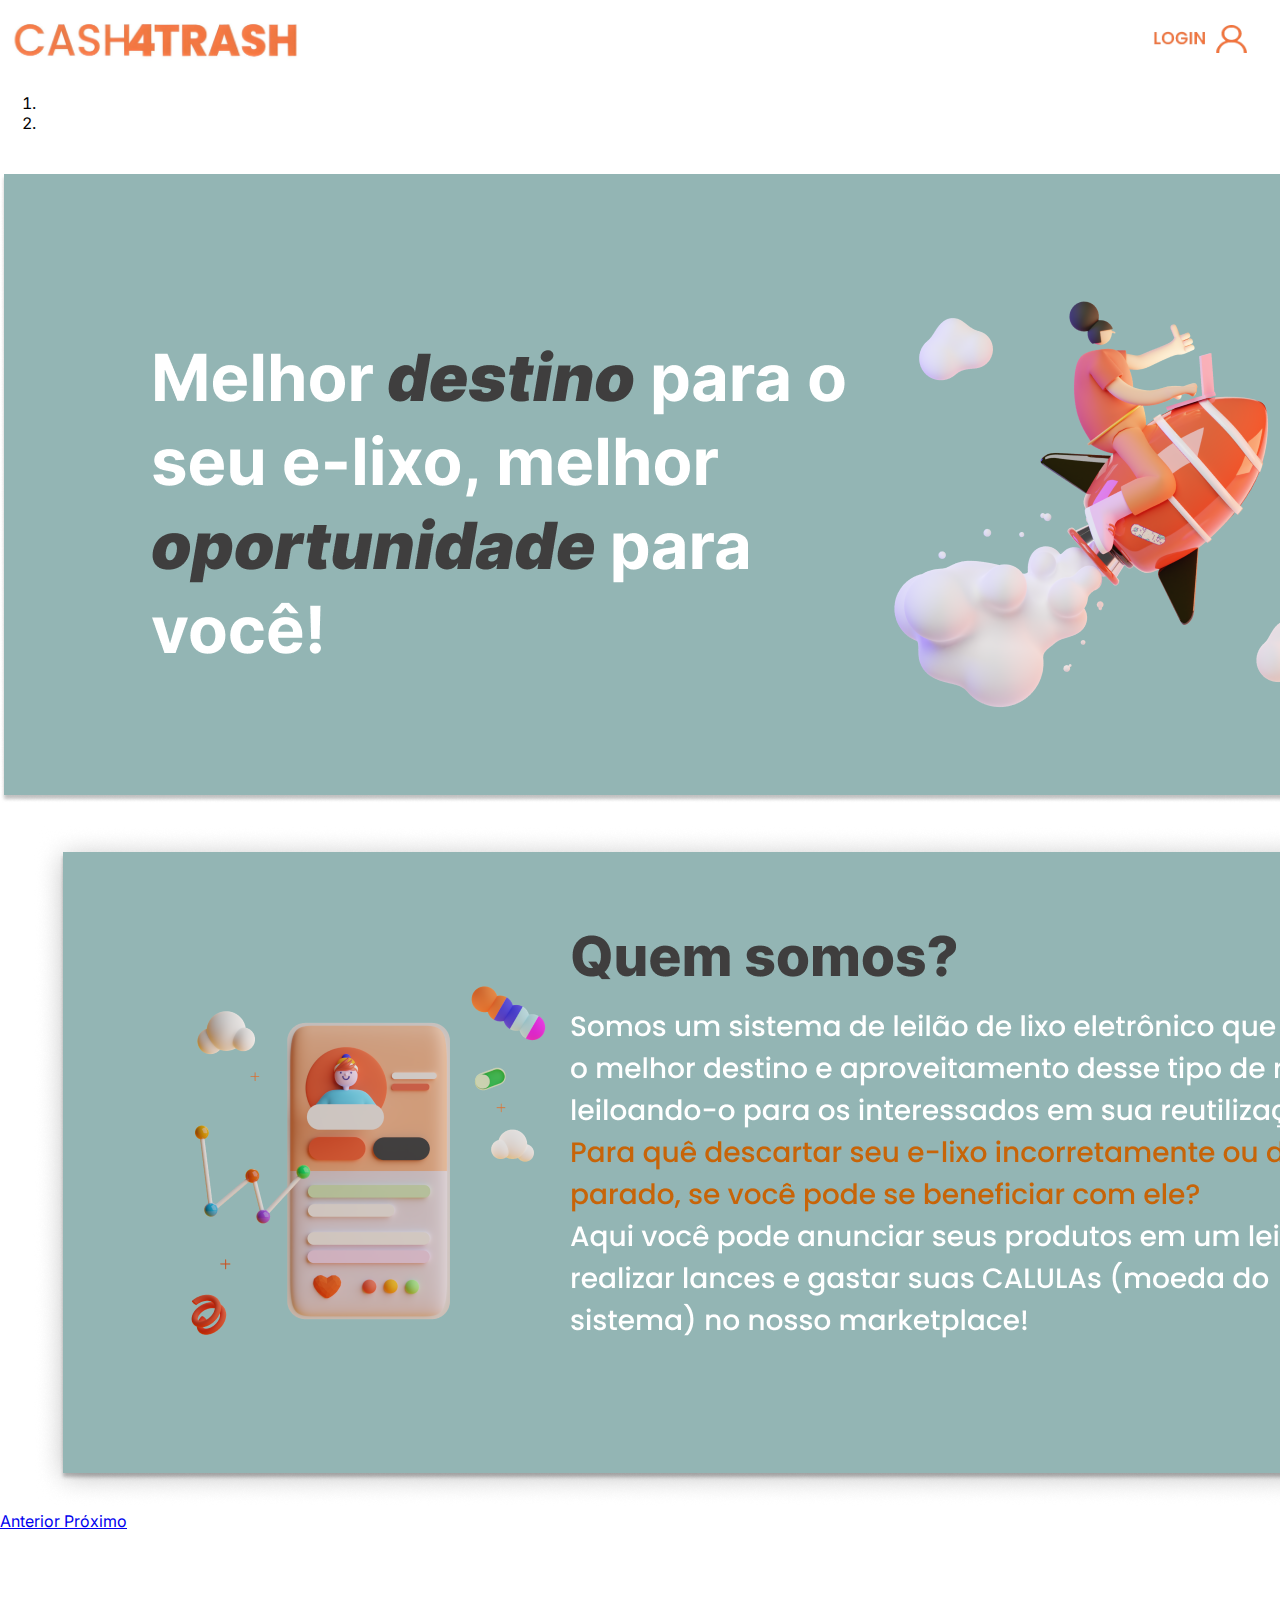
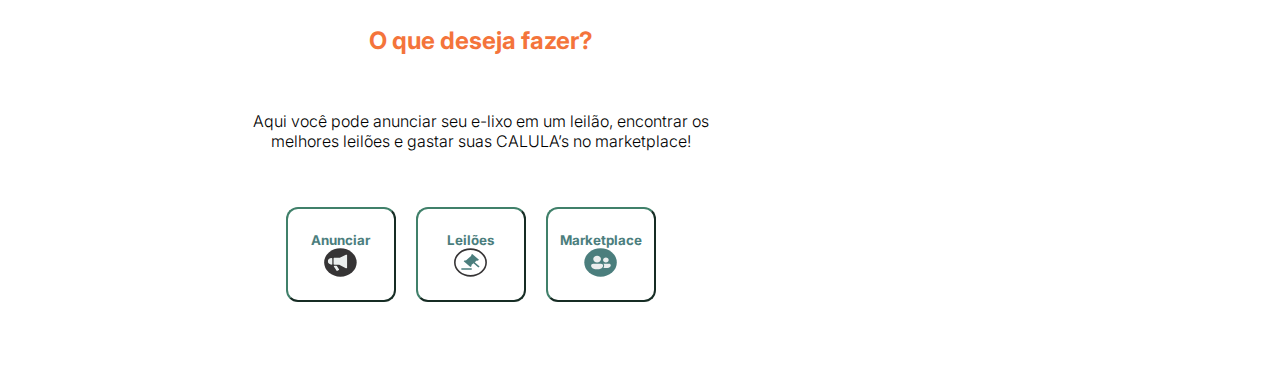
<file: index.html>
<!DOCTYPE html>
<html lang="pt-BR">
<head>
    <meta charset="UTF-8">
    <meta http-equiv="X-UA-Compatible" content="IE=edge">
    <meta name="viewport" content="width=device-width, initial-scale=1.0">
    <link rel="stylesheet" href="https://stackpath.bootstrapcdn.com/bootstrap/4.1.3/css/bootstrap.min.css" integrity="sha384-MCw98/SFnGE8fJT3GXwEOngsV7Zt27NXFoaoApmYm81iuXoPkFOJwJ8ERdknLPMO" crossorigin="anonymous">
    <link rel="stylesheet" href="estilo.css"/>
    <title>Página inicial</title>
</head>
<body>
    <header class="container">
        <div class="logo">
          <a href="index.html"> 
            <img src="imagens/logo.jpg">
          </a>
        </div>

        <div class="login">
            <a href="login/login.html"> 
              <img src="imagens/login.png">
            </a>
        </div>
    </header>

    
        <div id="carouselExampleIndicators" class="carousel slide" data-ride="carousel">
            <ol class="carousel-indicators">
              <li data-target="#carouselExampleIndicators" data-slide-to="0" class="active"></li>
              <li data-target="#carouselExampleIndicators" data-slide-to="1"></li>
        
            </ol>
            <div class="carousel-inner">
              <div class="carousel-item active">
                <img class="d-block w-100" src="imagens/slide1.png" alt="Primeiro Slide">
                <div class="carousel-caption d-none d-md-block">
                  </div>
              </div>
              <div class="carousel-item">
                <img class="d-block w-100" src="imagens/slide2.png" alt="Segundo Slide">
                <div class="carousel-caption d-none d-md-block">
                  </div>
              </div>
      
              <a class="carousel-control-prev" href="#carouselExampleIndicators" role="button" data-slide="prev">
                <span class="carousel-control-prev-icon" aria-hidden="true"></span>
                <span class="sr-only">Anterior</span>
              </a>
              <a class="carousel-control-next" href="#carouselExampleIndicators" role="button" data-slide="next">
                <span class="carousel-control-next-icon" aria-hidden="true"></span>
                <span class="sr-only">Próximo</span>
              </a>
            </div>
            <script src="https://code.jquery.com/jquery-3.3.1.slim.min.js" integrity="sha384-q8i/X+965DzO0rT7abK41JStQIAqVgRVzpbzo5smXKp4YfRvH+8abtTE1Pi6jizo" crossorigin="anonymous"></script>
            <script src="https://cdnjs.cloudflare.com/ajax/libs/popper.js/1.14.3/umd/popper.min.js" integrity="sha384-ZMP7rVo3mIykV+2+9J3UJ46jBk0WLaUAdn689aCwoqbBJiSnjAK/l8WvCWPIPm49" crossorigin="anonymous"></script>
            <script src="https://stackpath.bootstrapcdn.com/bootstrap/4.1.3/js/bootstrap.min.js" integrity="sha384-ChfqqxuZUCnJSK3+MXmPNIyE6ZbWh2IMqE241rYiqJxyMiZ6OW/JmZQ5stwEULTy" crossorigin="anonymous"></script>
        </div>
        
        <!--SESSÃO 1 CARDS/BOTÕES-->
        <section class="section-1 container-fluid">
          <h2>O que deseja fazer?</h2><br>
          <p>Aqui você pode anunciar seu e-lixo em um leilão, encontrar os<br>melhores leilões e gastar suas CALULA’s no marketplace!</p>

          <div class="cards">

            <a href="produto/cadastro_produto.html"><button class="card">
              Anunciar
              <img src="imagens/anunciar.svg">
            </button></a>

            <a href="leiloes/produtos.html"><button class="card">
              Leilões
              <img src="imagens/leiloes.svg">
            </button></a>

            <a href="marketplace/mkplace.html"><button class="card">
              Marketplace
              <img src="imagens/marketplace.svg">
            </button></a>

          </div>
        </div>
        </section>
</body>
</html>
</file>
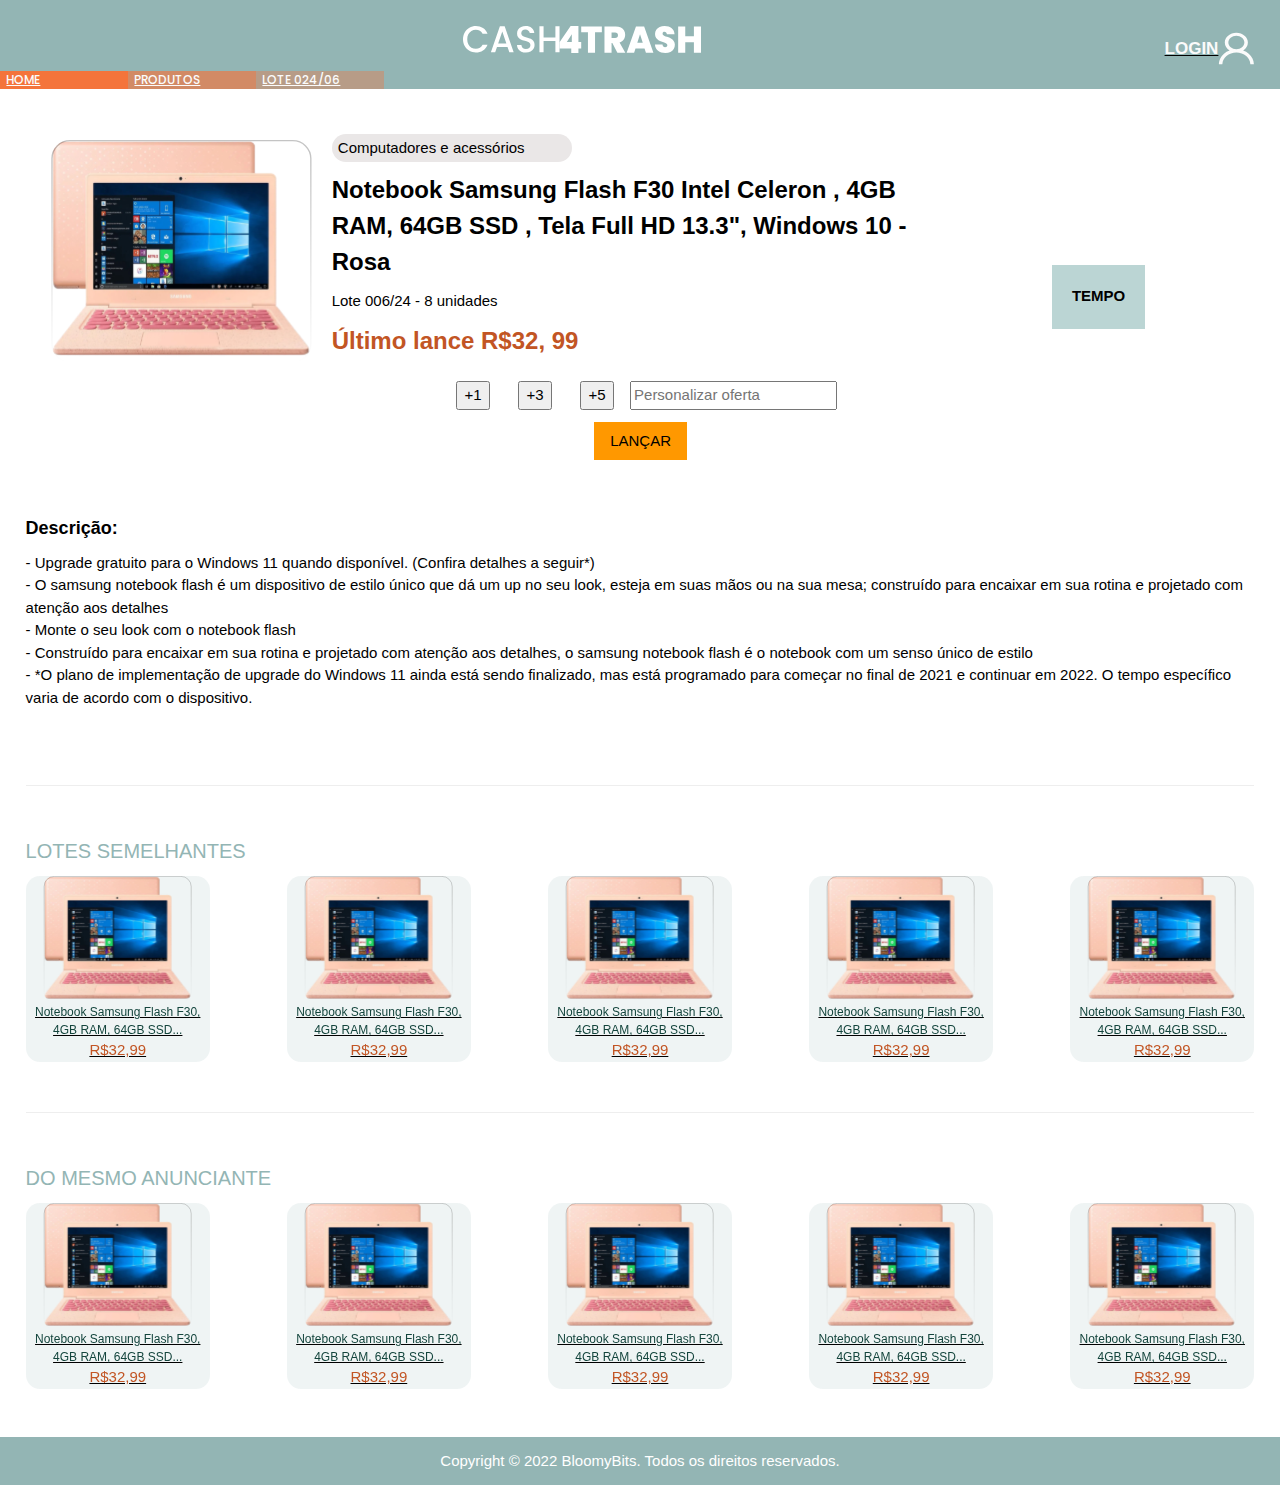
<file: leiloes/produto.html>
<!DOCTYPE html>
<html lang="pt-BR">
<head>
    <meta charset="UTF-8">
    <meta http-equiv="X-UA-Compatible" content="IE=edge">
    <meta name="viewport" content="width=device-width, initial-scale=1.0">
    <title>Document</title>
    <link href="estilo-produto.css" rel="stylesheet">
    <link rel="stylesheet" type="text/css" href="https://www.w3schools.com/w3css/4/w3.css" />
    <link href="https://fonts.googleapis.com/css?family=Poppins&display=swap" rel="stylesheet" />
    <script>
        // Set the date we're counting down to
        var countDownDate = new Date("Dec 5, 2022 15:37:25").getTime();
        
        // Update the count down every 1 second
        var x = setInterval(function() {
        
        // Get today's date and time
        var now = new Date().getTime();
        
          // Find the distance between now and the count down date
          var distance = countDownDate - now;
        
          // Time calculations for days, hours, minutes and seconds
          var days = Math.floor(distance / (1000 * 60 * 60 * 24));
          var hours = Math.floor((distance % (1000 * 60 * 60 * 24)) / (1000 * 60 * 60));
          var minutes = Math.floor((distance % (1000 * 60 * 60)) / (1000 * 60));
          var seconds = Math.floor((distance % (1000 * 60)) / 1000);
        
          // Display the result in the element with id="demo"
          document.getElementById("demo").innerHTML = days + "d " + hours + "h "
          + minutes + "m " + seconds + "s ";
        
          // If the count down is finished, write some text
          if (distance < 0) {
            clearInterval(x);
            document.getElementById("demo").innerHTML = "EXPIRED";
          }
        }, 1000);
        </script>
</head>
<body>
    <header>
        <div class="container">
            <div></div>
            <div id="logo">
                <a href="../index.html"><img src="logo.svg" id="logo"> </a>
            </div>
            <div id="bloco-login">
                <a href="../login/login.html"><h4 id="login">LOGIN</h4> </a>
                <img src="user.svg" id="user">
            </div>
        </div>
        <nav id="nav">
            <a href="../index.html" id="home">
                HOME
            </a>
            <a href="produtos.html"  id="produtos">
                PRODUTOS
            </a>
            <a href="produto.html" id="lote">
                LOTE 024/06
            </a>
        </nav>
    </header>
    <main>
        <div class="principal">
            <div class="produto-principal">
                <div class="imagem-produto">
                    <img src="produto.svg" id="imagem-produto">
                </div>
                <div class="infos-produto">
                    <div class="tag-categoria">
                        Computadores e acessórios
                    </div>
                    <h3 class="negrito">Notebook Samsung Flash F30 Intel Celeron , 4GB RAM, 64GB SSD , Tela Full HD 13.3", Windows 10 - Rosa</h3>
                    <p>Lote 006/24 - 8 unidades</p>
                    <h3 class="negrito" id="laranja">Último lance  R$32, 99</h3>
                    <div class="lance"> 
                        <center>
                            <button type="button" class="lance-button">+1</button>
                            <button type="button" class="lance-button">+3</button>
                            <button type="button" class="lance-button">+5</button>
                            <input  id="lance-input" type="text" placeholder="Personalizar oferta">
                        </center>
                        <center>
                            <button type="button" class="w3-button w3-orange">LANÇAR</button>
                        </center>
                    </div>
                </div>
                <div class="area-cronometro">
                    <div class="cronometro">
                        <center class="negrito">
                            TEMPO
                        </center>
                        <center id="tempo">
                            <p id="demo"></p>
                        </center>

                    </div>
                </div>
            </div>
            <div class="descricao">
                <h5 class="negrito">Descrição:</h5>
                <p>- Upgrade gratuito para o Windows 11 quando disponível. (Confira detalhes a seguir*)</p>
                <p>- O samsung notebook flash é um dispositivo de estilo único que dá um up no seu look, esteja em suas mãos ou na sua mesa; construído para encaixar em sua rotina e projetado com atenção aos detalhes</p>
                <p>- Monte o seu look com o notebook flash</p>
                <p>- Construído para encaixar em sua rotina e projetado com atenção aos detalhes, o samsung notebook flash é o notebook com um senso único de estilo </p>
                <p>- *O plano de implementação de upgrade do Windows 11 ainda está sendo finalizado, mas está programado para começar no final de 2021 e continuar em 2022. O tempo específico varia de acordo com o dispositivo. </p>
            </div>
        </div>
        <div class="sugestoes">
            <hr class="linha">

            <div class="bloco">
                <div class="categoria">
                    <h4>
                        LOTES SEMELHANTES
                    </h4>
                </div>
                <div class="produtos">

                    <div class="produto">
                        <a href="produto.html"><img width="150px" src="produto.svg">
                        <p class="nome-produto">Notebook Samsung Flash F30, 4GB RAM, 64GB SSD...</p>
                        <p class="preco-produto">R$32,99</p></a>
                    </div>
                    <div class="produto">
                        <a href="produto.html"><img width="150px" src="produto.svg">
                        <p class="nome-produto">Notebook Samsung Flash F30, 4GB RAM, 64GB SSD...</p>
                        <p class="preco-produto">R$32,99</p></a>
                    </div>
                    <div class="produto">
                        <a href="produto.html"><img width="150px" src="produto.svg">
                        <p class="nome-produto">Notebook Samsung Flash F30, 4GB RAM, 64GB SSD...</p>
                        <p class="preco-produto">R$32,99</p></a>
                    </div>
                    <div class="produto">
                        <a href="produto.html"><img width="150px" src="produto.svg">
                        <p class="nome-produto">Notebook Samsung Flash F30, 4GB RAM, 64GB SSD...</p>
                        <p class="preco-produto">R$32,99</p></a>
                    </div>
                    <div class="produto">
                        <a href="produto.html"><img width="150px" src="produto.svg">
                        <p class="nome-produto">Notebook Samsung Flash F30, 4GB RAM, 64GB SSD...</p>
                        <p class="preco-produto">R$32,99</p></a>
                    </div>

                </div>
            </div>
            <hr class="linha">
            <div class="bloco">
                <div class="categoria">
                    <h4>
                        DO MESMO ANUNCIANTE
                    </h4>
                </div>
                <div class="produtos">

                    <div class="produto">
                        <a href="produto.html"><img width="150px" src="produto.svg">
                        <p class="nome-produto">Notebook Samsung Flash F30, 4GB RAM, 64GB SSD...</p>
                        <p class="preco-produto">R$32,99</p></a>
                    </div>
                    <div class="produto">
                        <a href="produto.html"><img width="150px" src="produto.svg">
                        <p class="nome-produto">Notebook Samsung Flash F30, 4GB RAM, 64GB SSD...</p>
                        <p class="preco-produto">R$32,99</p></a>
                    </div>
                    <div class="produto">
                        <a href="produto.html"><img width="150px" src="produto.svg">
                        <p class="nome-produto">Notebook Samsung Flash F30, 4GB RAM, 64GB SSD...</p>
                        <p class="preco-produto">R$32,99</p></a>
                    </div>
                    <div class="produto">
                        <a href="produto.html"><img width="150px" src="produto.svg">
                        <p class="nome-produto">Notebook Samsung Flash F30, 4GB RAM, 64GB SSD...</p>
                        <p class="preco-produto">R$32,99</p></a>
                    </div>
                    <div class="produto">
                        <a href="produto.html"><img width="150px" src="produto.svg">
                        <p class="nome-produto">Notebook Samsung Flash F30, 4GB RAM, 64GB SSD...</p>
                        <p class="preco-produto">R$32,99</p></a>
                    </div>

                </div>
            </div>
        </div>
    </main>

    <br>

    <footer>
        <center>
            Copyright © 2022 BloomyBits. Todos os direitos reservados. 
        </center>
    </footer>

</body>
</html>
</file>
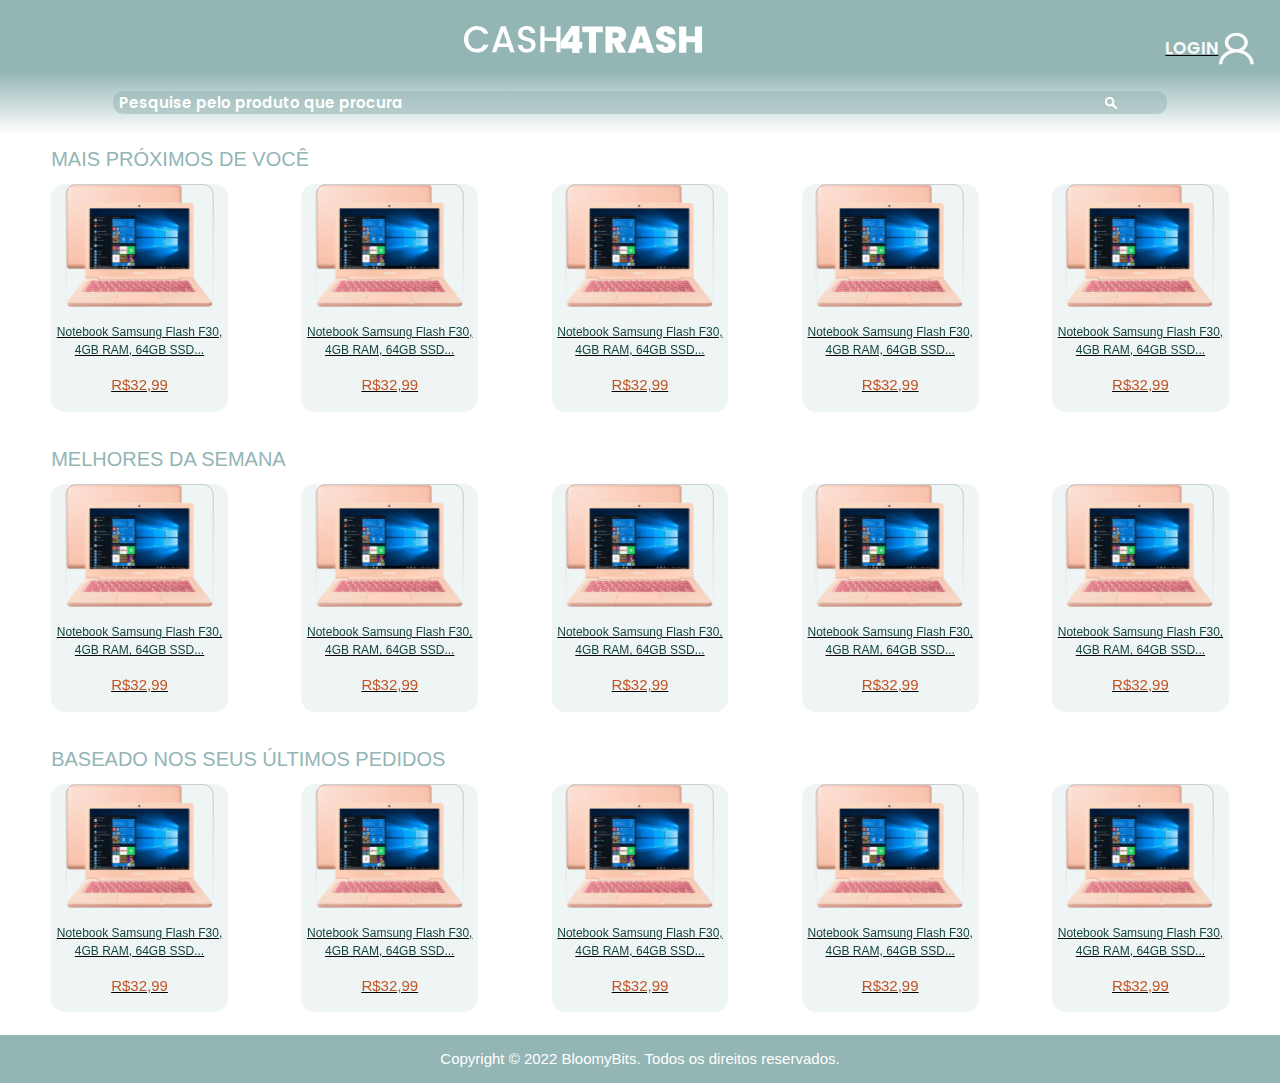
<file: leiloes/produtos.html>
<!DOCTYPE html>
<html lang="pt-BR">
<head>
    <meta charset="UTF-8">
    <meta http-equiv="X-UA-Compatible" content="IE=edge">
    <meta name="viewport" content="width=device-width, initial-scale=1.0">
    <title>Leilões</title>
    <link href="estilo.css" rel="stylesheet">
    <link rel="stylesheet" type="text/css" href="https://www.w3schools.com/w3css/4/w3.css" />
    <link href="https://fonts.googleapis.com/css?family=Poppins&display=swap" rel="stylesheet" />

</head>
<body>
    <header>
        <div class="container">
            <div></div>
            <div id="logo">
                <a href="../index.html"><img src="logo.svg" id="logo"> </a>
            </div>
            <div id="bloco-login">
                <a href="../login/login.html"><h4 id="login">LOGIN</h4> </a>
                <img src="user.svg" id="user">
            </div>
        </div>
        <div id="divBusca">
            <div id="divbar">
                <input  id="search-bar" type="text" placeholder=" Pesquise pelo produto que procura">
            </div>
            <a href="#" id="divicon"> 
                <div ><img id="search-icon" src="search3.png"></div>
            </a>
            
        </div>
    </header>
    <main>
        <div class="container-produtos">
            <div class="bloco">
                <div class="categoria">
                    <h4>
                        MAIS PRÓXIMOS DE VOCÊ
                    </h4>
                </div>
                <div class="produtos">

                    <div class="produto">
                        <a href="produto.html"><img width="150px" src="produto.svg">
                        <p class="nome-produto">Notebook Samsung Flash F30, 4GB RAM, 64GB SSD...</p>
                        <p class="preco-produto">R$32,99</p></a>
                    </div>
                    <div class="produto">
                        <a href="produto.html"><img width="150px" src="produto.svg">
                        <p class="nome-produto">Notebook Samsung Flash F30, 4GB RAM, 64GB SSD...</p>
                        <p class="preco-produto">R$32,99</p></a>
                    </div>
                    <div class="produto">
                        <a href="produto.html"><img width="150px" src="produto.svg">
                        <p class="nome-produto">Notebook Samsung Flash F30, 4GB RAM, 64GB SSD...</p>
                        <p class="preco-produto">R$32,99</p></a>
                    </div>
                    <div class="produto">
                        <a href="produto.html"><img width="150px" src="produto.svg">
                        <p class="nome-produto">Notebook Samsung Flash F30, 4GB RAM, 64GB SSD...</p>
                        <p class="preco-produto">R$32,99</p></a>
                    </div>
                    <div class="produto">
                        <a href="produto.html"><img width="150px" src="produto.svg">
                        <p class="nome-produto">Notebook Samsung Flash F30, 4GB RAM, 64GB SSD...</p>
                        <p class="preco-produto">R$32,99</p></a>
                    </div>

                </div>
            
                <br/>
                
                <div class="bloco">
                    <div class="categoria">
                        <h4>
                            MELHORES DA SEMANA
                        </h4>
                    </div>
                    <div class="produtos">
    
                        <div class="produto">
                            <a href="produto.html"><img width="150px" src="produto.svg">
                            <p class="nome-produto">Notebook Samsung Flash F30, 4GB RAM, 64GB SSD...</p>
                            <p class="preco-produto">R$32,99</p></a>
                        </div>
                        <div class="produto">
                            <a href="produto.html"><img width="150px" src="produto.svg">
                            <p class="nome-produto">Notebook Samsung Flash F30, 4GB RAM, 64GB SSD...</p>
                            <p class="preco-produto">R$32,99</p></a>
                        </div>
                        <div class="produto">
                            <a href="produto.html"><img width="150px" src="produto.svg">
                            <p class="nome-produto">Notebook Samsung Flash F30, 4GB RAM, 64GB SSD...</p>
                            <p class="preco-produto">R$32,99</p></a>
                        </div>
                        <div class="produto">
                            <a href="produto.html"><img width="150px" src="produto.svg">
                            <p class="nome-produto">Notebook Samsung Flash F30, 4GB RAM, 64GB SSD...</p>
                            <p class="preco-produto">R$32,99</p></a>
                        </div>
                        <div class="produto">
                            <a href="produto.html"><img width="150px" src="produto.svg">
                            <p class="nome-produto">Notebook Samsung Flash F30, 4GB RAM, 64GB SSD...</p>
                            <p class="preco-produto">R$32,99</p></a>
                        </div>
    
                    </div>
                </div>

                <br/>
                
                <div class="bloco">
                    <div class="categoria">
                        <h4>
                            BASEADO NOS SEUS ÚLTIMOS PEDIDOS
                        </h4>
                    </div>
                    <div class="produtos">
    
                        <div class="produto">
                            <a href="produto.html"><img width="150px" src="produto.svg">
                            <p class="nome-produto">Notebook Samsung Flash F30, 4GB RAM, 64GB SSD...</p>
                            <p class="preco-produto">R$32,99</p></a>
                        </div>
                        <div class="produto">
                            <a href="produto.html"><img width="150px" src="produto.svg">
                            <p class="nome-produto">Notebook Samsung Flash F30, 4GB RAM, 64GB SSD...</p>
                            <p class="preco-produto">R$32,99</p></a>
                        </div>
                        <div class="produto">
                            <a href="produto.html"><img width="150px" src="produto.svg">
                            <p class="nome-produto">Notebook Samsung Flash F30, 4GB RAM, 64GB SSD...</p>
                            <p class="preco-produto">R$32,99</p></a>
                        </div>
                        <div class="produto">
                            <a href="produto.html"><img width="150px" src="produto.svg">
                            <p class="nome-produto">Notebook Samsung Flash F30, 4GB RAM, 64GB SSD...</p>
                            <p class="preco-produto">R$32,99</p></a>
                        </div>
                        <div class="produto">
                            <a href="produto.html"><img width="150px" src="produto.svg">
                            <p class="nome-produto">Notebook Samsung Flash F30, 4GB RAM, 64GB SSD...</p>
                            <p class="preco-produto">R$32,99</p></a>
                        </div>
    
                    </div>
                </div>
            </div>
            

        </div>
    </main>

    <br>

    <footer>
        <center>
            Copyright © 2022 BloomyBits. Todos os direitos reservados. 
        </center>
    </footer>

</body>
</html>
</file>
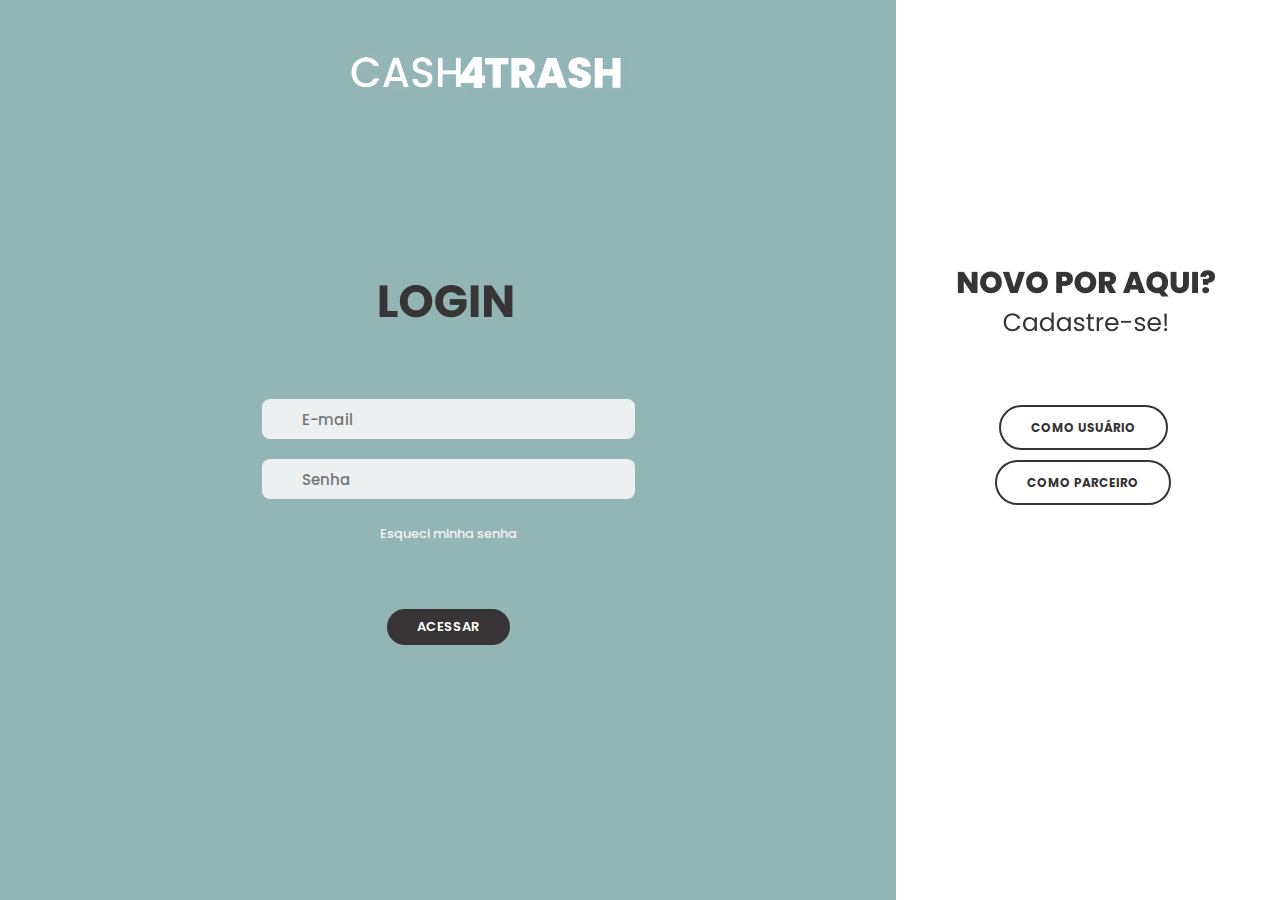
<file: login/login.html>
<!DOCTYPE html>
<html lang="pt-BR">
<head>
    <meta charset="UTF-8">
    <meta http-equiv="X-UA-Compatible" content="IE=edge">
    <meta name="viewport" content="width=device-width, initial-scale=1.0">
    <link rel="stylesheet" type="text/css" href="css/login.css">
    <title>Login</title>
</head>
<body>
    <div class="form sign-in-container">
        <header>
            <div class="logo">
                <a href="../index.html">
                <img src="imgs/cash4trash.png">
                </a>
            </div>
        </header>

        <form action="#" method="post">
            <div id="logo">
                <img src="imgs/login.png">
            </div> 

            <div class="inputWithIcon">
                <input type="email" placeholder="E-mail">
                <!--<svg id="estilo" width="40" height="30" viewBox="0 0 40 30" fill="none" xmlns="http://www.w3.org/2000/svg">
                    <path d="M32.625 0.5H6.375C4.88316 0.5 3.45242 1.09263 2.39752 2.14752C1.34263 3.20242 0.75 4.63316 0.75 6.125V24.875C0.75 26.3668 1.34263 27.7976 2.39752 28.8525C3.45242 29.9074 4.88316 30.5 6.375 30.5H32.625C34.1168 30.5 35.5476 29.9074 36.6025 28.8525C37.6574 27.7976 38.25 26.3668 38.25 24.875V6.125C38.25 4.63316 37.6574 3.20242 36.6025 2.14752C35.5476 1.09263 34.1168 0.5 32.625 0.5ZM31.3687 4.25L19.5 13.1562L7.63125 4.25H31.3687ZM32.625 26.75H6.375C5.87772 26.75 5.4008 26.5525 5.04917 26.2008C4.69754 25.8492 4.5 25.3723 4.5 24.875V6.59375L18.375 17C18.6996 17.2434 19.0943 17.375 19.5 17.375C19.9057 17.375 20.3004 17.2434 20.625 17L34.5 6.59375V24.875C34.5 25.3723 34.3025 25.8492 33.9508 26.2008C33.5992 26.5525 33.1223 26.75 32.625 26.75Z" fill="#363435"/>
                </svg>-->
            </div>

            <div class="inputWithIcon">
                <input type="password" placeholder="Senha">
                <!--<svg id="estilo1" width="31" height="39" viewBox="0 0 31 39" fill="none" xmlns="http://www.w3.org/2000/svg">
                    <path d="M15.5 0.75C10.3306 0.75 6.125 4.95563 6.125 10.125V15.75H4.25C2.18187 15.75 0.5 17.4319 0.5 19.5V34.5C0.5 36.5681 2.18187 38.25 4.25 38.25H26.75C28.8181 38.25 30.5 36.5681 30.5 34.5V19.5C30.5 17.4319 28.8181 15.75 26.75 15.75H24.875V10.125C24.875 4.95563 20.6694 0.75 15.5 0.75ZM26.75 19.5L26.7538 34.5H4.25V19.5H26.75ZM9.875 15.75V10.125C9.875 7.02375 12.3988 4.5 15.5 4.5C18.6013 4.5 21.125 7.02375 21.125 10.125V15.75H9.875Z" fill="#363435"/>
                </svg>-->
            </div>

            <a href="">Esqueci minha senha</a><br><br>
            <button type="submit">Acessar</button>
        </form>
    </div>

    <div class="overlay-container">
        <div class="overlay-panel overlay-right">
            <div id="logo1">
                <img src="imgs/cadastro.png">
            </div>

            <button type="button" class="switch__button button switch-btn">Como usuário</button>
            <button type="button" class="switch__button button switch-btn">Como parceiro</button>
        </div>
    </div>
</body>
</html>
</file>
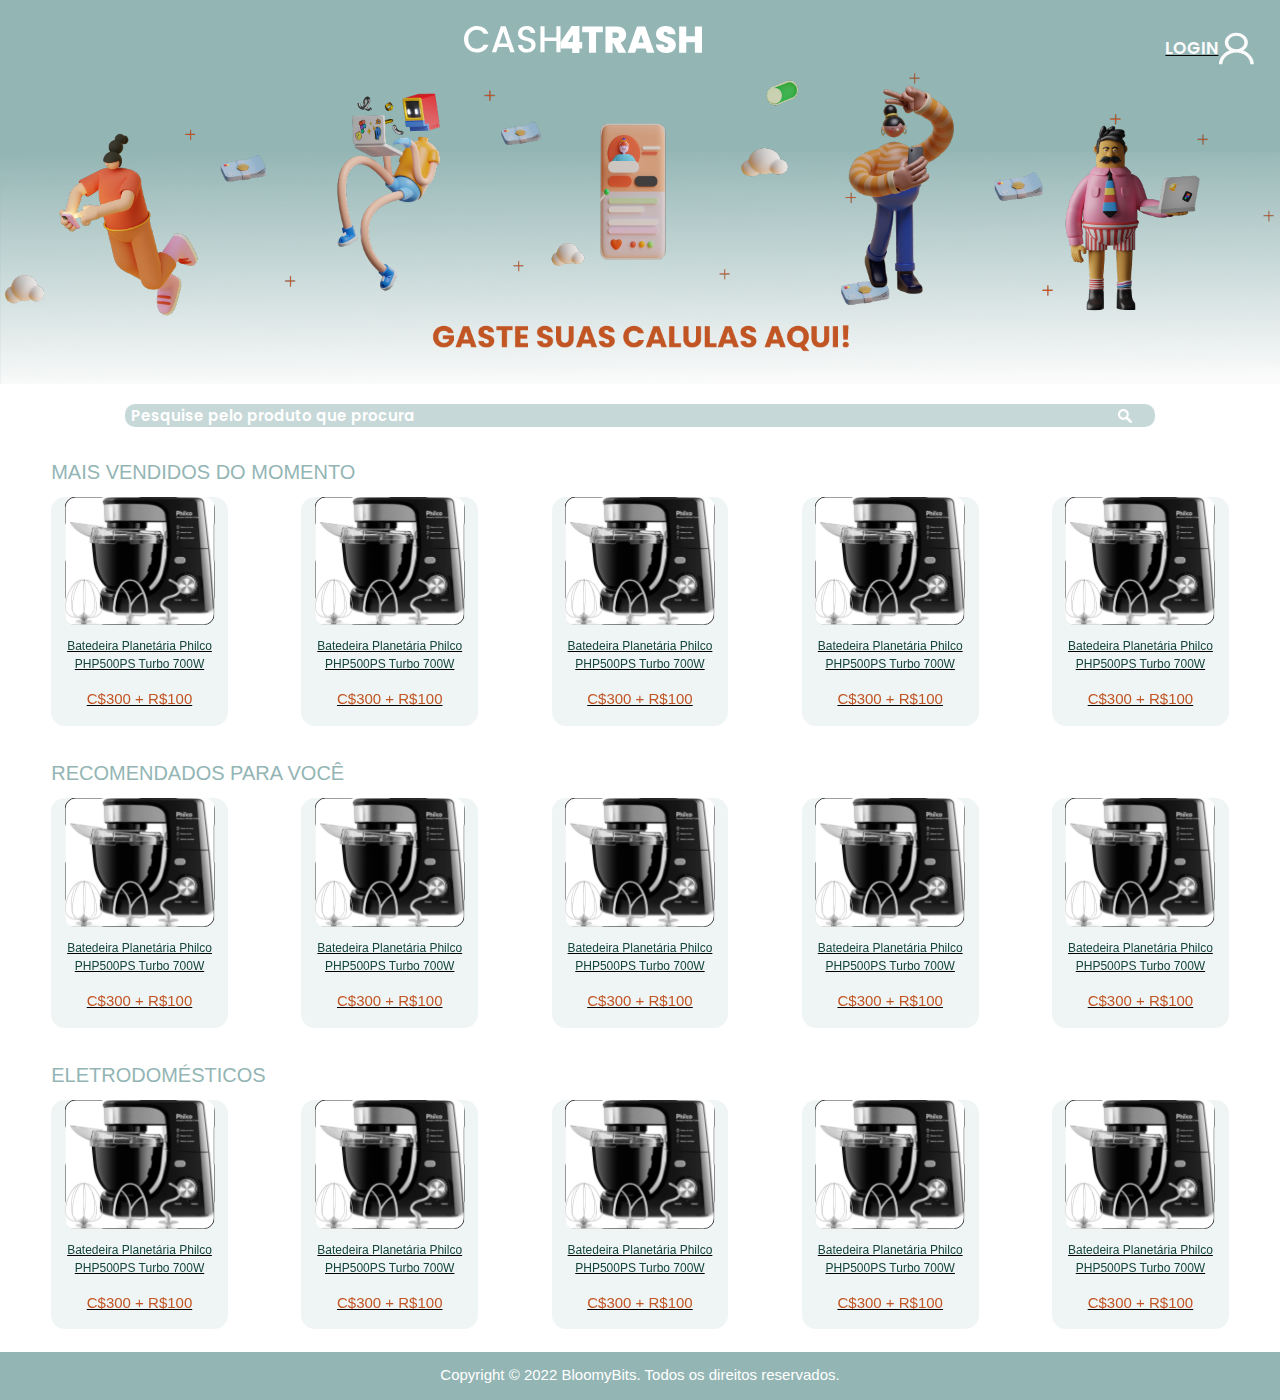
<file: marketplace/mkplace.html>
<!DOCTYPE html>
<html lang="pt-BR">
<head>
    <meta charset="UTF-8">
    <meta http-equiv="X-UA-Compatible" content="IE=edge">
    <meta name="viewport" content="width=device-width, initial-scale=1.0">
    <title>Marketplace</title>
    <link href="estilo-mp.css" rel="stylesheet">
    <link rel="stylesheet" type="text/css" href="https://www.w3schools.com/w3css/4/w3.css" />
    <link href="https://fonts.googleapis.com/css?family=Poppins&display=swap" rel="stylesheet" />

</head>
<body>
    <header>
        <div class="container">
            <div></div>
            <div id="logo">
                <a href="../index.html"><img src="logo.svg" id="logo"> </a>
            </div>
            <div id="bloco-login">
                <a href="../login/login.html"><h4 id="login">LOGIN</h4> </a>
                <img src="user.svg" id="user">
            </div>
        </div>

        <img src="mkplace_header.png" alt="gaste aqui suas calulas!" id="mk-header">


    </header>
    <main>
        <div id="divBusca">
            <div id="divbar">
                <input  id="search-bar" type="text" placeholder=" Pesquise pelo produto que procura">
            </div>
            <a href="#" id="divicon"> 
                <div ><img id="search-icon" src="search3.png"></div>
            </a>
            
        </div>
        <div class="container-produtos">
            <div class="bloco">
                <div class="categoria">
                    <h4>
                        MAIS VENDIDOS DO MOMENTO
                    </h4>
                </div>
                <div class="produtos">

                    <div class="produto">
                        <a href="produto-mk.html"><img width="150px" src="produto-mk.svg">
                        <p class="nome-produto">Batedeira Planetária Philco PHP500PS Turbo 700W</p>
                        <p class="preco-produto">C$300 + R$100</p></a>
                    </div>
                    <div class="produto">
                        <a href="produto-mk.html"><img width="150px" src="produto-mk.svg">
                        <p class="nome-produto">Batedeira Planetária Philco PHP500PS Turbo 700W</p>
                        <p class="preco-produto">C$300 + R$100</p></a>
                    </div>
                    <div class="produto">
                        <a href="produto-mk.html"><img width="150px" src="produto-mk.svg">
                        <p class="nome-produto">Batedeira Planetária Philco PHP500PS Turbo 700W</p>
                        <p class="preco-produto">C$300 + R$100</p></a>
                    </div>
                    <div class="produto">
                        <a href="produto-mk.html"><img width="150px" src="produto-mk.svg">
                        <p class="nome-produto">Batedeira Planetária Philco PHP500PS Turbo 700W</p>
                        <p class="preco-produto">C$300 + R$100</p></a>
                    </div>
                    <div class="produto">
                        <a href="produto-mk.html"><img width="150px" src="produto-mk.svg">
                        <p class="nome-produto">Batedeira Planetária Philco PHP500PS Turbo 700W</p>
                        <p class="preco-produto">C$300 + R$100</p></a>
                    </div>

                </div>
            
                <br/>
                
                <div class="bloco">
                    <div class="categoria">
                        <h4>
                            RECOMENDADOS PARA VOCÊ
                        </h4>
                    </div>
                    <div class="produtos">
    
                        <div class="produto">
                            <a href="produto-mk.html"><img width="150px" src="produto-mk.svg">
                            <p class="nome-produto">Batedeira Planetária Philco PHP500PS Turbo 700W</p>
                            <p class="preco-produto">C$300 + R$100</p></a>
                        </div>
                        <div class="produto">
                            <a href="produto-mk.html"><img width="150px" src="produto-mk.svg">
                            <p class="nome-produto">Batedeira Planetária Philco PHP500PS Turbo 700W</p>
                            <p class="preco-produto">C$300 + R$100</p></a>
                        </div>
                        <div class="produto">
                            <a href="produto-mk.html"><img width="150px" src="produto-mk.svg">
                            <p class="nome-produto">Batedeira Planetária Philco PHP500PS Turbo 700W</p>
                            <p class="preco-produto">C$300 + R$100</p></a>
                        </div>
                        <div class="produto">
                            <a href="produto-mk.html"><img width="150px" src="produto-mk.svg">
                            <p class="nome-produto">Batedeira Planetária Philco PHP500PS Turbo 700W</p>
                            <p class="preco-produto">C$300 + R$100</p></a>
                        </div>
                        <div class="produto">
                            <a href="produto-mk.html"><img width="150px" src="produto-mk.svg">
                            <p class="nome-produto">Batedeira Planetária Philco PHP500PS Turbo 700W</p>
                            <p class="preco-produto">C$300 + R$100</p></a>
                        </div>
    
                    </div>
                </div>

                <br/>
                
                <div class="bloco">
                    <div class="categoria">
                        <h4>
                            ELETRODOMÉSTICOS
                        </h4>
                    </div>
                    <div class="produtos">
    
                        <div class="produto">
                            <a href="produto-mk.html"><img width="150px" src="produto-mk.svg">
                            <p class="nome-produto">Batedeira Planetária Philco PHP500PS Turbo 700W</p>
                            <p class="preco-produto">C$300 + R$100</p></a>
                        </div>
                        <div class="produto">
                            <a href="produto-mk.html"><img width="150px" src="produto-mk.svg">
                            <p class="nome-produto">Batedeira Planetária Philco PHP500PS Turbo 700W</p>
                            <p class="preco-produto">C$300 + R$100</p></a>
                        </div>
                        <div class="produto">
                            <a href="produto-mk.html"><img width="150px" src="produto-mk.svg">
                            <p class="nome-produto">Batedeira Planetária Philco PHP500PS Turbo 700W</p>
                            <p class="preco-produto">C$300 + R$100</p></a>
                        </div>
                        <div class="produto">
                            <a href="produto-mk.html"><img width="150px" src="produto-mk.svg">
                            <p class="nome-produto">Batedeira Planetária Philco PHP500PS Turbo 700W</p>
                            <p class="preco-produto">C$300 + R$100</p></a>
                        </div>
                        <div class="produto">
                            <a href="produto-mk.html"><img width="150px" src="produto-mk.svg">
                            <p class="nome-produto">Batedeira Planetária Philco PHP500PS Turbo 700W</p>
                            <p class="preco-produto">C$300 + R$100</p></a>
                        </div>
    
                    </div>
                </div>
            </div>
            

        </div>
    </main>

    <br>

    <footer>
        <center>
            Copyright © 2022 BloomyBits. Todos os direitos reservados. 
        </center>
    </footer>

</body>
</html>
</file>
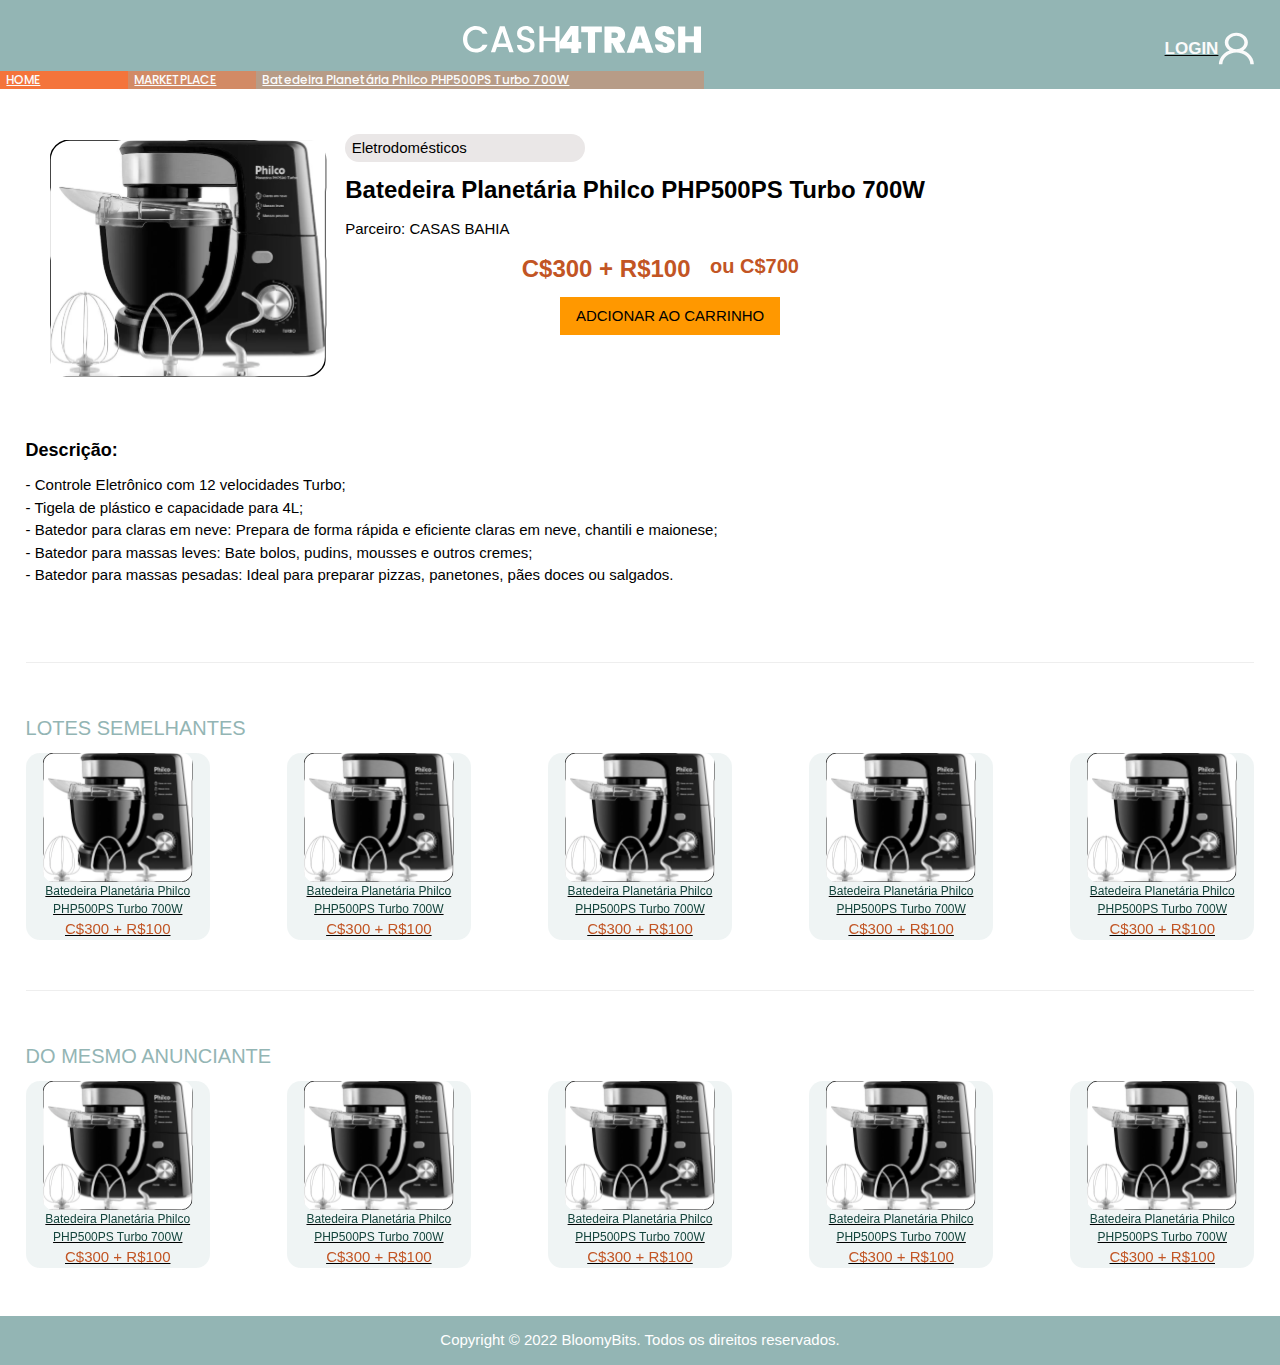
<file: marketplace/produto-mk.html>
<!DOCTYPE html>
<html lang="pt-BR">
<head>
    <meta charset="UTF-8">
    <meta http-equiv="X-UA-Compatible" content="IE=edge">
    <meta name="viewport" content="width=device-width, initial-scale=1.0">
    <title>Marketplace - Batedeira Philco</title>
    <link href="estilo-mp-produto.css" rel="stylesheet">
    <link rel="stylesheet" type="text/css" href="https://www.w3schools.com/w3css/4/w3.css" />
    <link href="https://fonts.googleapis.com/css?family=Poppins&display=swap" rel="stylesheet" />
</head>
<body>
    <header>
        <div class="container">
            <div></div>
            <div id="logo">
                <a href="../index.html"><img src="logo.svg" id="logo"> </a>
            </div>
            <div id="bloco-login">
                <a href="../login/login.html"><h4 id="login">LOGIN</h4> </a>
                <img src="user.svg" id="user">
            </div>
        </div>
        <nav id="nav">
            <a href="../index.html" id="home">
                HOME
            </a>
            <a href="mkplace.html"  id="produtos">
                MARKETPLACE
            </a>
            <a href="produto-mk.html" id="lote">
                Batedeira Planetária Philco PHP500PS Turbo 700W
            </a>
        </nav>
    </header>
    <main>
        <div class="principal">
            <div class="produto-principal">
                <div class="imagem-produto">
                    <img src="produto-mk.svg" id="imagem-produto">
                </div>
                <div class="infos-produto">
                    <div class="tag-categoria">
                        Eletrodomésticos
                    </div>
                    <h3 class="negrito">Batedeira Planetária Philco PHP500PS Turbo 700W</h3>
                    <p>Parceiro: CASAS BAHIA</p>
                        <div class="valores" id="laranja">
                            <h3 class="negrito">C$300 + R$100</h3>
                            <h4 class="negrito" id="op2">ou C$700</h4>
                        </div>
                    <div class="lance"> 
                        <center>
                            <button type="button" class="w3-button w3-orange">ADCIONAR AO CARRINHO</button>
                        </center>
                    </div>
                </div>
                
            </div>
            <div class="descricao">
                <h5 class="negrito">Descrição:</h5>
                <p>- Controle Eletrônico com 12 velocidades Turbo;</p>
                <p>- Tigela de plástico e capacidade para 4L;</p>
                <p>- Batedor para claras em neve: Prepara de forma rápida e eficiente claras em neve, chantili e maionese;</p>
                <p>- Batedor para massas leves: Bate bolos, pudins, mousses e outros cremes;</p>
                <p>- Batedor para massas pesadas: Ideal para preparar pizzas, panetones, pães doces ou salgados.</p>
            </div>
        </div>
        <div class="sugestoes">
            <hr class="linha">

            <div class="bloco">
                <div class="categoria">
                    <h4>
                        LOTES SEMELHANTES
                    </h4>
                </div>
                <div class="produtos">

                    <div class="produto">
                        <a href="produto-mk.html"><img width="150px" src="produto-mk.svg">
                        <p class="nome-produto">Batedeira Planetária Philco PHP500PS Turbo 700W</p>
                        <p class="preco-produto">C$300 + R$100</p></a>
                    </div>
                    <div class="produto">
                        <a href="produto-mk.html"><img width="150px" src="produto-mk.svg">
                        <p class="nome-produto">Batedeira Planetária Philco PHP500PS Turbo 700W</p>
                        <p class="preco-produto">C$300 + R$100</p></a>
                    </div>
                    <div class="produto">
                        <a href="produto-mk.html"><img width="150px" src="produto-mk.svg">
                        <p class="nome-produto">Batedeira Planetária Philco PHP500PS Turbo 700W</p>
                        <p class="preco-produto">C$300 + R$100</p></a>
                    </div>
                    <div class="produto">
                        <a href="produto-mk.html"><img width="150px" src="produto-mk.svg">
                        <p class="nome-produto">Batedeira Planetária Philco PHP500PS Turbo 700W</p>
                        <p class="preco-produto">C$300 + R$100</p></a>
                    </div>
                    <div class="produto">
                        <a href="produto-mk.html"><img width="150px" src="produto-mk.svg">
                        <p class="nome-produto">Batedeira Planetária Philco PHP500PS Turbo 700W</p>
                        <p class="preco-produto">C$300 + R$100</p></a>
                    </div>

                </div>
            </div>
            <hr class="linha">
            <div class="bloco">
                <div class="categoria">
                    <h4>
                        DO MESMO ANUNCIANTE
                    </h4>
                </div>
                <div class="produtos">

                    <div class="produto">
                        <a href="produto-mk.html"><img width="150px" src="produto-mk.svg">
                        <p class="nome-produto">Batedeira Planetária Philco PHP500PS Turbo 700W</p>
                        <p class="preco-produto">C$300 + R$100</p></a>
                    </div>
                    <div class="produto">
                        <a href="produto-mk.html"><img width="150px" src="produto-mk.svg">
                        <p class="nome-produto">Batedeira Planetária Philco PHP500PS Turbo 700W</p>
                        <p class="preco-produto">C$300 + R$100</p></a>
                    </div>
                    <div class="produto">
                        <a href="produto-mk.html"><img width="150px" src="produto-mk.svg">
                        <p class="nome-produto">Batedeira Planetária Philco PHP500PS Turbo 700W</p>
                        <p class="preco-produto">C$300 + R$100</p></a>
                    </div>
                    <div class="produto">
                        <a href="produto-mk.html"><img width="150px" src="produto-mk.svg">
                        <p class="nome-produto">Batedeira Planetária Philco PHP500PS Turbo 700W</p>
                        <p class="preco-produto">C$300 + R$100</p></a>
                    </div>
                    <div class="produto">
                        <a href="produto-mk.html"><img width="150px" src="produto-mk.svg">
                        <p class="nome-produto">Batedeira Planetária Philco PHP500PS Turbo 700W</p>
                        <p class="preco-produto">C$300 + R$100</p></a>
                    </div>

                </div>
            </div>
        </div>
    </main>

    <br>

    <footer>
        <center>
            Copyright © 2022 BloomyBits. Todos os direitos reservados. 
        </center>
    </footer>

</body>
</html>
</file>
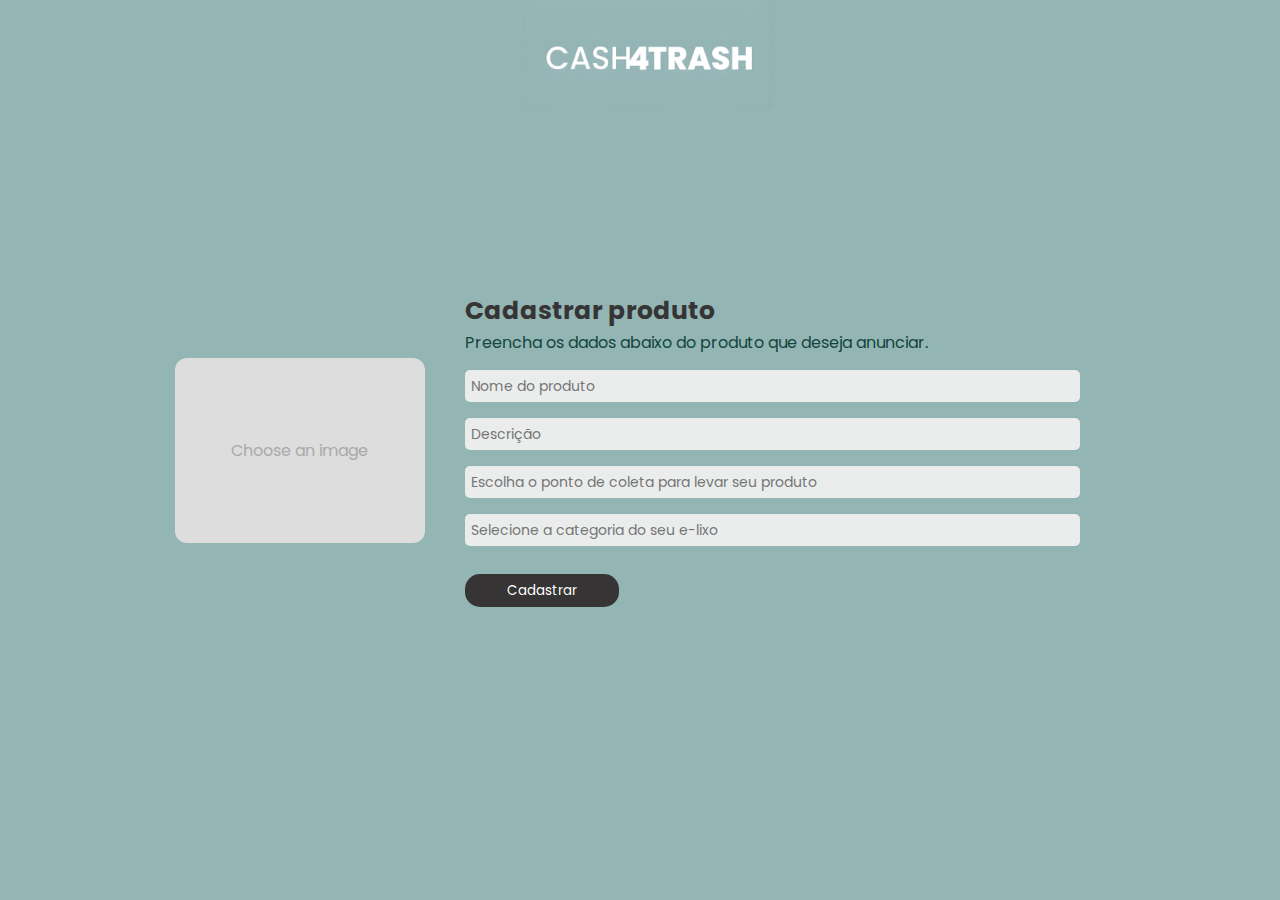
<file: produto/cadastro_produto.html>
<!DOCTYPE html>
<html lang="pt-BR">
<head>
    <meta charset="UTF-8">
    <meta http-equiv="X-UA-Compatible" content="IE=edge">
    <meta name="viewport" content="width=device-width, initial-scale=1.0">
    <link rel="stylesheet" href="estilo.css"/>
    <title>Anunciar</title>
</head>
<body>
    <!--HEADER COM LOGO-->
    <header>
        <div class="logo">
            <a href="../index.html">
            <img src="img/logo.jpg">
        </a>
        </div>
    </header>

    <!--INPUT FILE-->
    <div class="input_file">
        <label class="picture" for="picture__input" tabindex="0">
            <span class="picture__image"></span>
        </label>
        <input type="file" accept="image/*" name="picture__input" id="picture__input">
        <script src="main.js"></script>
    </div>

    <div class="form-box">
        <h2>Cadastrar produto</h2>
        <p>Preencha os dados abaixo do produto que deseja anunciar.</p>
        <form action="#">
            <div class="input-group">
                <label for="nome"></label>
                <input type="text" id="nome" placeholder="Nome do produto" required>
            </div>

            <div class="input-group">
                <label for="desc"></label>
                <input type="text" id="desc" placeholder="Descrição" required>
            </div>

            <div class="input-group">
                <label for="coleta"></label>
                <input type="text" id="coleta" placeholder="Escolha o ponto de coleta para levar seu produto" required>
            </div>

            <div class="input-group">
                <label for="categoria"></label>
                <input type="text" id="categoria" placeholder="Selecione a categoria do seu e-lixo" required>
            </div>

            <div class="input-group">
                <button>Cadastrar</button>
            </div>
        </form>
    </div>
</body>
</html>
</file>
<file: estilo.css>
@import url('https://fonts.googleapis.com/css2?family=Inter:wght@100;200;300;400;500;600;700;800&display=swap');

*{
    font-family: 'Inter', sans-serif;
}
:root{
    --bg-body: rgb(255, 255, 255);
    --color-font: rgb(194, 108, 37);
    --color-card: rgb(64, 128, 106);
}

body{
    margin: 0;
    padding: 0;
    background-color: var(--bg-body);
}

p{
    font-size: 16px;
    text-align: center;
    font-weight: 300;
}

header{
    display: flex;
    justify-content: space-between;
}

.logo img{
    height: 73px;
    margin-left: 0px;
    margin-top: 0px;
}

.login img{
    height: 28px;
    margin-top: 25px;
    margin-right: 33px;
}

.section-1{
    display: flex;
    flex-direction: column;
    justify-content: center;
    align-items: center;
    margin-bottom: 90px;
    margin-top: 75px;
}

.section-1 h2{
    flex-direction: column;
    color: #F4743B;
    font-weight: bolder;
}

.cards{
    display: flex;
    justify-content: space-between;
    align-items: center;
    margin-top: 40px;
    padding-left: 185px;
    padding-right: 185px;
}
.cards a{
    text-decoration: none;
}

.card:hover{
    background-color: #4B7E7D;
    color: white;
    cursor:pointer;
}

.card{
    display: flex;
    justify-content: center;
    flex-direction: column;
    align-items: center;
    background-color: white;
    border-color: var(--color-card);
    width: 110px;
    height: 95px;
    border-radius: 12px;
    font-weight: bolder;
    color: #4B7E7D;
}

.card:not(last-child){
    margin-right: 20px;
}

.card img{
    width: 33px;
}

.container-fluid{
    width: 75%;
}

.container-fluid{
    width: 75.1%;
}
</file>
<file: leiloes/estilo-produto.css>
/*header*/


#logo{
    width: 238px;
    height: 27px;
}


#login{
    font-weight: 600;
    font-size: 17px;
    color: #FBFBFB;
}

#bloco-login{
    display: flex;
    flex-direction: row;
    padding-right: 2%;
}

.container{
    display: flex;
    flex-direction: row;
    justify-content: space-between;
    padding-top: 2%;
    padding-bottom: 0%;

}

header{
    background: #93B5B4;
    
}


#nav{
    display: flex;
    flex-direction: row;
    color: #FBFBFB;
    font-family: Poppins;
    font-weight: 500;
    font-size: 12px;
}

#home{
    background-color: #F4743B;
    padding-right: 0.5%;
    padding-left: 0.5%;
    width: fit-content;
    width:10%;
}

#produtos{
    background-color: #f4733ba5;
    padding-right: 0.5%;
    padding-left: 0.5%;
    width:10%;
}

#lote{
    background-color: #f4733b5f;
    padding-right: 0.5%;
    padding-left: 0.5%;
    width: fit-content;
    width:10%;
}

/* content */

body{
    font-family: Poppins;

}

.produto-principal{
    display: flex;
    flex-direction: row;
    padding: 3%;
}

.imagem-produto{
    width: 25%;
    height: 25%;
    padding: 1%;
}

#imagem-produto{
    width: 100%;
    height: 100%;
}

.tag-categoria{    
    background: #EAE7E7;
    border-radius: 15px;
    width: 16em;
    padding: 0.5%;
    padding-left: 1%;
    padding-right: 1%;
}

p{
    margin: 0%;
}

.descricao{
    padding-left: 2%;
    padding-right: 2%;
}

.infos-produto{
    width: 55%;
    padding: 0.5%;
}

.lance-button, .lance-input{
    margin: 2%;
}

.area-cronometro{
    display: flex;
    justify-content: center;
    align-items: center;
    width: 25%;
}

.cronometro{
    padding: 7%;
    background-color: #bbd5d4;
}

#tempo{
    padding-top: 3%;
}

.negrito{
    font-weight: 600;
}


.categoria{
    color: #93B5B4;
    font-family: Poppins;
    font-weight: 600;
}


.produtos{
    display: flex;
    flex-direction: row;
    justify-content: space-between;
}

.produto{
    width: 15%;
    display: flex;
    flex-direction: column;
    justify-content: center;
    background: rgba(147, 181, 180, 0.15);
    backdrop-filter: blur(25px);
    /* Note: backdrop-filter has minimal browser support */
    
    border-radius: 14px;
    text-align: center;
}

.nome-produto{
    font-size: 12px;
    color: #14453D;
}

.preco-produto{
    font-size: 15px;
    color: #C25524;
}

.sugestoes{
    padding: 2%;
}

.linha{
    margin: 50px 0;

}

footer{
    padding: 1%;
    background-color: #93B5B4;
    color: #FFFFFF
}

#laranja{
    color: #C25524;
    font-weight: 700;
}
</file>
<file: leiloes/estilo.css>
/*header*/


#logo{
    width: 238px;
    height: 27px;
}


#login{
    font-family: Poppins;
    font-weight: 600;
    font-size: 17px;
    color: #FBFBFB;
}

#bloco-login{
    display: flex;
    flex-direction: row;
    padding-right: 2%;
}

.container{
    display: flex;
    flex-direction: row;
    justify-content: space-between;
    padding-top: 2%;
    padding-bottom: 0%;

}

header{
    background: #93B5B4;
    
}


#divBusca{
    display: flex;
    justify-content: center;
    height: 10%;
    padding: 20px;
    
    width: 100vw;
    background-image: linear-gradient(#93B5B4, #fff);
    background-size: 190%;
}

input[type="text"], textarea {

    background-color : #93b5b485; 
  
  }
#search-bar{
    border-radius: 10px 0px 0px 10px;
    border: #93b5b4;
    width: 100%;
    height: 100%;
}

::placeholder{
    color: #fff;
    font-family: Poppins;
    font-weight: 550;
}
  
#search-icon{
    width: 20%;
    height: 50%;
}

#divicon{
    background-color : #93b5b485; 
    width: 5%;
    border-radius: 0px 10px 10px 0px;
}

#divbar{
    width: 80%;
}
  
  
/*content*/

.produtos{
    display: flex;
    flex-direction: row;
    justify-content: space-between;
}

.produto{
    width: 15%;
    display: flex;
    flex-direction: column;
    justify-content: center;
    background: rgba(147, 181, 180, 0.15);
    backdrop-filter: blur(25px);
    /* Note: backdrop-filter has minimal browser support */
    
    border-radius: 14px;
    text-align: center;
}

.nome-produto{
    font-size: 12px;
    color: #14453D;
}

.preco-produto{
    font-size: 15px;
    color: #C25524;
}

.container-produtos{
    padding-left: 4%;
    padding-right: 4%;

}

.categoria{
    color: #93B5B4;
    font-family: Poppins;
    font-weight: 600;
}

footer{
    padding: 1%;
    background-color: #93B5B4;
    color: #FFFFFF
}
</file>
<file: login/css/login.css>
@import url("https://fonts.googleapis.com/css2?family=Poppins:400,700,300,500,600,800|Inter:300,700,900,800|Syne+Tactile:400");

input[type="email"][type="password"] {
	width: 100%;
	border: 2px solid #aaa;
	border-radius: 8px;
	margin: 8px 0;
	outline: none;
	padding: 8px;
	box-sizing: border-box;
	transition: 0.3s;
	font-weight: 500;
}

/*.inputWithIcon input[type="email"][type="password"] {
	padding-left: 100px;
}
.inputWithIcon {
	position: relative;
}
.inputWithIcon i {
	position: absolute;
	left: 0;
	top: 20px;
	padding: 20px 19px;
	color: #aaa;
	transition: 0.3s;
}*/

#logo{
	height: 100px;
	width: auto;
	margin-left: 400px;
	margin-top: 10px;
	position: static;
	margin: 5px 5px 5px 0;
	display: inline-block;
}
#logo1{
	height: 360px;
	width: auto;
	margin-left: 400px;
	margin-top: 20px;
	position: absolute;
	margin: 5px 5px 5px 0;
	display: inline-block;
	text-align: left;
}

* {
	padding: 0;
    margin: 0;
    box-sizing: border-box;
    font-family: 'Poppins', sans-serif;
}
body {
	background: #f2f2f2;
	background-color: #93B5B4;
	display: flex;
	justify-content: center;
	align-items: center;
	flex-direction: column;
	height: 100vh;
	min-height: 100vh;
    max-width: 400px;
    margin: 0 auto;
	padding-left: 15px;
	padding: 10px 30px;
}
header{
	display: flex;
	justify-content: center;
	align-items: center;
	margin-top: -15px;
}
a {
	color: #f2f2f2;
	font-size: 13px;
	font-weight: 500;
	text-decoration: none;
	margin: 15px 0;
}

button {
	border-radius: 40px;
	border: 0px;
	background-color: #363435;
	color: #ffffff;
	font-size: 13px;
	font-weight: 600;
	padding: 8px 30px;
	text-transform: uppercase;
	cursor: pointer;
}
button:hover {
	transform: scale(1.05);
}

form {
	background-color: #93B5B4;
	display: flex;
	align-items: center;
	justify-content: center;
	flex-direction: column;
	padding: 0 50px;
	height: 80vh;
	width: 70vw;
	text-align: center;
}
input {
	background-color: #EDEDEE;
	border: none;
	padding: 15px 40px;
	margin: 10px 0;
	width: 500px;
	font-size: 15px;
	position: center;
	background: rgba(255, 255, 255, 0.88);
	border-radius: 8px;
	height: 80px;
	left: 1000px;
	top: 500px;
	color: #14453D;
	font-weight: 490;
}
input .text{
	width: 100%;
	border: 2px solid #aaa;
	border-radius: 4px;
	margin: 8px 0;
	outline: none;
	padding: 10px;
	box-sizing:border-box;
	transition: 3s;
}

.logo img{
	height: 45px;
	width: auto;
	margin-left: 330px;
	margin-top: 65px;
}
.container {
	background-color: #93B5B4;
	border-radius: 10px;
	overflow: hidden;
	min-height: 480px;
	max-width: 830px;
    margin: auto;
	display: flex;
    justify-content: center;
    align-items: center;
    height: 100vh;
}
.form {
	position: absolute;
	top: 0;
	height: 100%;
	display: flex;
    flex-direction: column;
    width: 100%;
}
.form input {
    height: 40px;
    width: 100%;
    border: none;
    background-color: #ecf0f1;
}
.sign-in-container {
	left: 0;
	width: 50%;
}
.overlay-container {
	display: flex;
	justify-content: center;
	position: absolute;
	left: 70%;
	width: 30%;
	height: 100%;
	overflow: hidden;
	box-sizing: border-box;
	background-color: #fff;
}
.overlay {
	background: #ffffff;
	background-repeat: no-repeat;
	background-size: cover;
	background-position: 0 0;
	color: #363435;
	position: absolute;
	left: -100%;
	height: 100%;
	width: 200%;
}
.overlay-panel {
	position: absolute;
	display: flex;
	align-items: center;
	justify-content: center;
	flex-direction: column;
	padding: 0 50px;
	text-align: center;
	top: 0;
	height: 100%;
	width: 100%;
}
.overlay-right {
	right: 0;
}
.switch__button {
    border-radius: 40px;
	border: 0px;
	background-color: #fff;
    border: 2px solid #363435;
	color: #363435;
	font-size: 12px;
	font-weight: 700;
	padding: 10px 30px;
	text-transform: uppercase;
	cursor: pointer;
    height: 45px;
	width: auto;
	margin-left: -10px;
	margin-top: 10px;
}
.switch__button:active, .switch__button:focus {
    transform: scale(0.97);
    transition: 0.25s;
}
</file>
<file: marketplace/estilo-mp.css>
/*header*/


#logo{
    width: 238px;
    height: 27px;
}


#login{
    font-family: Poppins;
    font-weight: 600;
    font-size: 17px;
    color: #FBFBFB;
}

#bloco-login{
    display: flex;
    flex-direction: row;
    padding-right: 2%;
}

.container{
    display: flex;
    flex-direction: row;
    justify-content: space-between;
    padding-top: 2%;
    padding-bottom: 0%;

}

header{
    background: #93B5B4;
    
}


#divBusca{
    display: flex;
    justify-content: center;
    height: 10%;
    padding: 20px;
    
    width: 100vw;
    background-size: 190%;
}

input[type="text"], textarea {

    background-color : #93b5b485; 
  
  }
#search-bar{
    border-radius: 10px 0px 0px 10px;
    border: #93b5b4;
    width: 100%;
    height: 100%;
}

::placeholder{
    color: #fff;
    font-family: Poppins;
    font-weight: 550;
}
  
#search-icon{
    width: 40%;
    padding-left: 2%;
}

#divicon{
    background-color : #93b5b485; 
    width: 3%;
    border-radius: 0px 10px 10px 0px;
}

#divbar{
    width: 80%;
}
  
  
/*content*/

.produtos{
    display: flex;
    flex-direction: row;
    justify-content: space-between;
}

.produto{
    width: 15%;
    display: flex;
    flex-direction: column;
    justify-content: center;
    background: rgba(147, 181, 180, 0.15);
    backdrop-filter: blur(25px);
    /* Note: backdrop-filter has minimal browser support */
    
    border-radius: 14px;
    text-align: center;
}

.nome-produto{
    font-size: 12px;
    color: #14453D;
}

.preco-produto{
    font-size: 15px;
    color: #C25524;
}

.container-produtos{
    padding-left: 4%;
    padding-right: 4%;

}

.categoria{
    color: #93B5B4;
    font-family: Poppins;
    font-weight: 600;
}

#mk-header{
    width: 100%;
}

footer{
    padding: 1%;
    background-color: #93B5B4;
    color: #FFFFFF
}
</file>
<file: marketplace/estilo-mp-produto.css>
/*header*/


#logo{
    width: 238px;
    height: 27px;
}


#login{
    font-weight: 600;
    font-size: 17px;
    color: #FBFBFB;
}

#bloco-login{
    display: flex;
    flex-direction: row;
    padding-right: 2%;
}

.container{
    display: flex;
    flex-direction: row;
    justify-content: space-between;
    padding-top: 2%;
    padding-bottom: 0%;

}

header{
    background: #93B5B4;
    
}


#nav{
    display: flex;
    flex-direction: row;
    color: #FBFBFB;
    font-family: Poppins;
    font-weight: 500;
    font-size: 12px;
}

#home{
    background-color: #F4743B;
    padding-right: 0.5%;
    padding-left: 0.5%;
    width: fit-content;
    width:10%;
}

#produtos{
    background-color: #f4733ba5;
    padding-right: 0.5%;
    padding-left: 0.5%;
    width:10%;
}

#lote{
    background-color: #f4733b5f;
    padding-right: 0.5%;
    padding-left: 0.5%;
    width: fit-content;
    width:35%;
}

/* content */

body{
    font-family: Poppins;

}

.produto-principal{
    display: flex;
    flex-direction: row;
    padding: 3%;
}

.imagem-produto{
    width: 25%;
    height: 25%;
    padding: 1%;
}

#imagem-produto{
    width: 100%;
    height: 100%;
}

.tag-categoria{    
    background: #EAE7E7;
    border-radius: 15px;
    width: 16em;
    padding: 0.5%;
    padding-left: 1%;
    padding-right: 1%;
}

p{
    margin: 0%;
}

.descricao{
    padding-left: 2%;
    padding-right: 2%;
}

.infos-produto{
    width: 55%;
    padding: 0.5%;
}

.lance-button, .lance-input{
    margin: 2%;
}

.area-cronometro{
    display: flex;
    justify-content: center;
    align-items: center;
    width: 25%;
}

.cronometro{
    padding: 7%;
    background-color: #bbd5d4;
}

#tempo{
    padding-top: 3%;
}

.negrito{
    font-weight: 600;
}


.categoria{
    color: #93B5B4;
    font-family: Poppins;
    font-weight: 600;
}


.produtos{
    display: flex;
    flex-direction: row;
    justify-content: space-between;
}

.produto{
    width: 15%;
    display: flex;
    flex-direction: column;
    justify-content: center;
    background: rgba(147, 181, 180, 0.15);
    backdrop-filter: blur(25px);
    /* Note: backdrop-filter has minimal browser support */
    
    border-radius: 14px;
    text-align: center;
}

.nome-produto{
    font-size: 12px;
    color: #14453D;
}

.preco-produto{
    font-size: 15px;
    color: #C25524;
}

.sugestoes{
    padding: 2%;
}

.linha{
    margin: 50px 0;

}

footer{
    padding: 1%;
    background-color: #93B5B4;
    color: #FFFFFF
}

.valores{
    display: flex;
    flex-direction: row;
    justify-content: center;
}

#op2{
    padding-left: 3%;
    padding-right: 3%;
}

#laranja{
    color: #C25524;
    font-weight: 700;
}
</file>
<file: produto/estilo.css>
@import url('https://fonts.googleapis.com/css2?family=Poppins:wght@600&display=swap');

*{
    padding: 0;
    margin: 0;
    box-sizing: border-box;
    font-family: 'Poppins', sans-serif;
}

#picture__input{
    display: none;
}

.picture{
    width: 250px;
    height: 185px;
    background-color: #ddd;
    display: flex;
    align-items: center;
    justify-content: center;
    color: #aaa;
    font-family: sans-serif;
    transition: color 300ms ease-in-out;
    transition: background 300ms ease-in-out;
    border-radius: 12px;
}

.picture:hover{
    color: #999;
    background: #ccc;
}

.picture__img{
    width: 250px;
    height: 195px;
    border-radius: 12px;
}

.logo img{
    width: 250px;
}

header{
    display: flex;
    position: fixed;
    top: 0;
}

body{
    background-color: #93B5B4;
    display: flex;
    align-items: center;
    justify-content: center;
    padding-left: 15px;
    min-height: 100vh;
}

.form-box{
    padding: 35px 40px;
    width: 55%;
}

.form-box h2{
    font-size: 25px;
    color: #363435;
}

.form-box p{
    color: #14453D;
}

form .input-group{
    margin-bottom: 1px;
}

form .input-group input{
    margin-top: 15px;
    width: 100%;
    height: 32px;
    background-color: rgba(240, 240, 240, 0.945);
    border-radius: 5px;
    outline: none;
    border: 1px solid transparent;
    padding: 5px;
    font-size: 14px;
    color: #14453D78;
}

form .input-group input:focus{
    border: #14453D;
}


form .input-group button{
    margin-top: 27px;    
    width: 25%;
    height: 33px;
    background-color: #363435;
    border-radius: 15px;
    color: white;
    border: 1px solid transparent;
}
</file>
